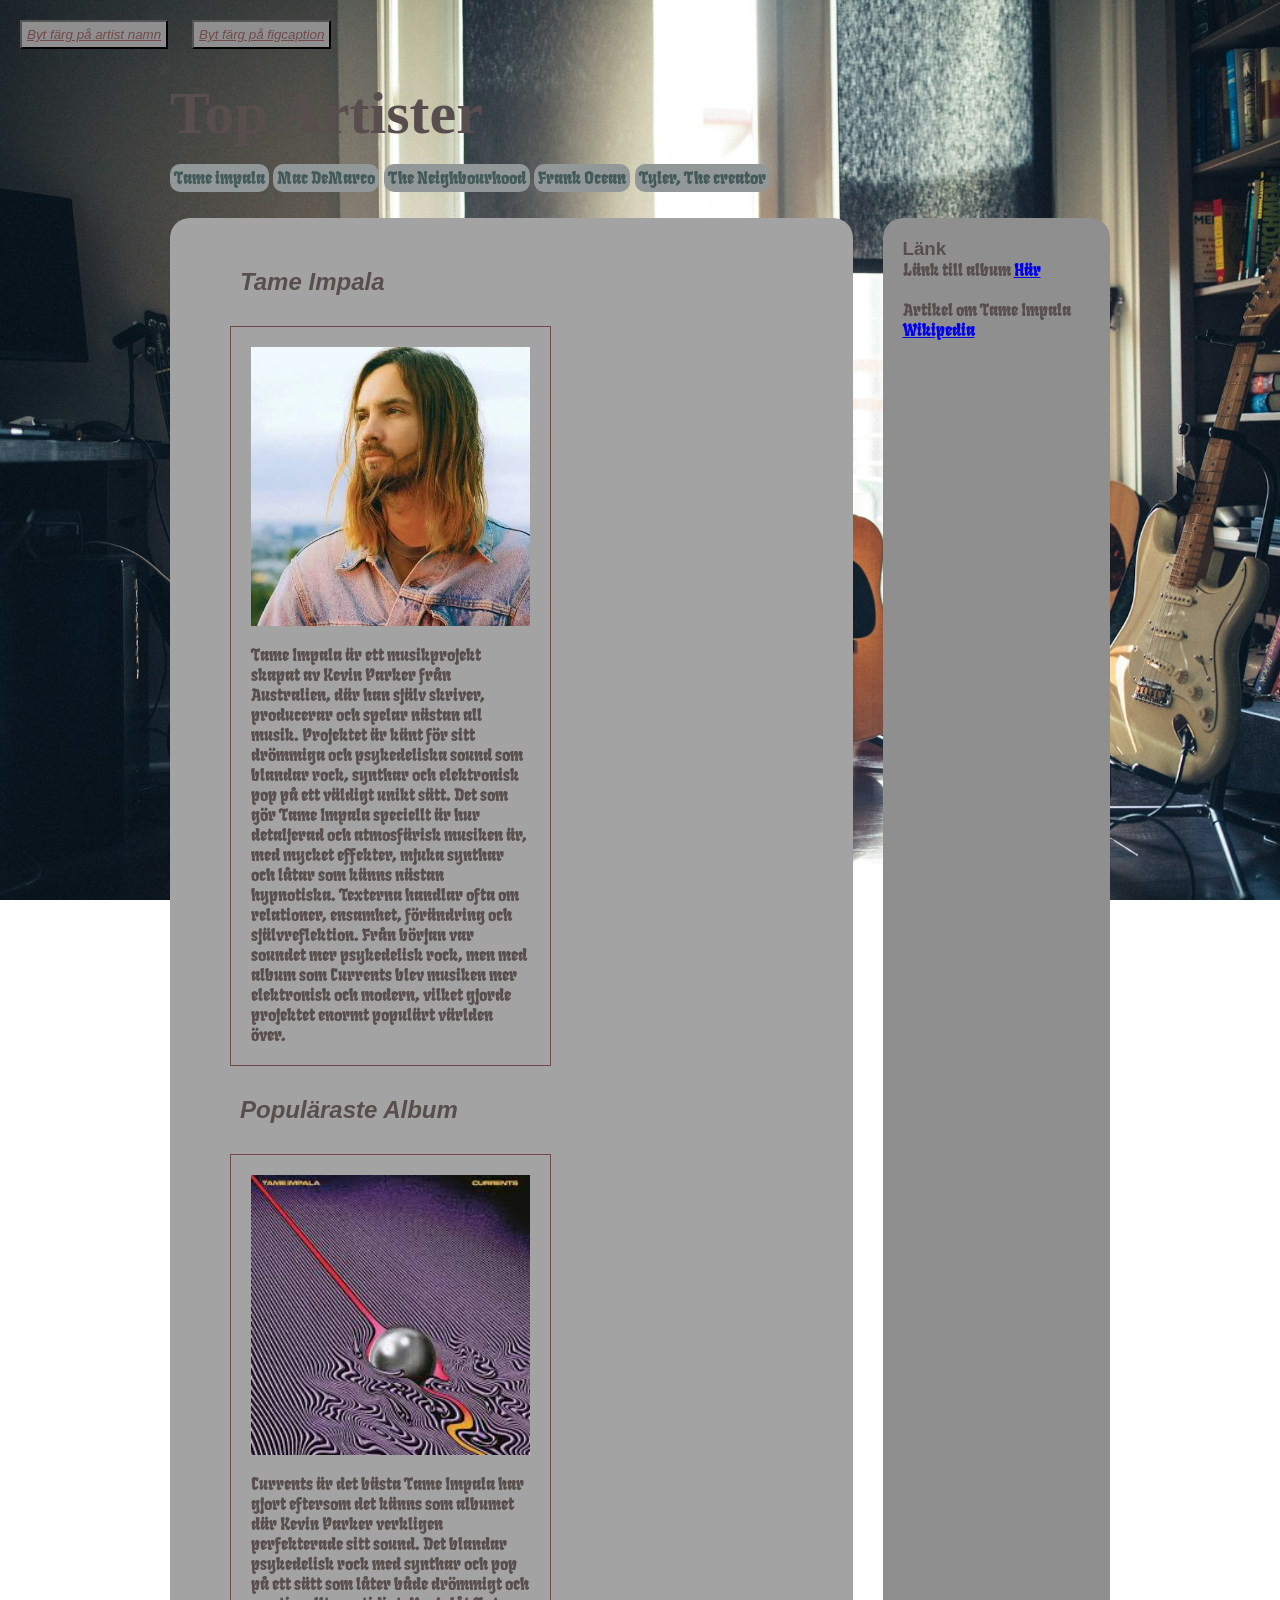
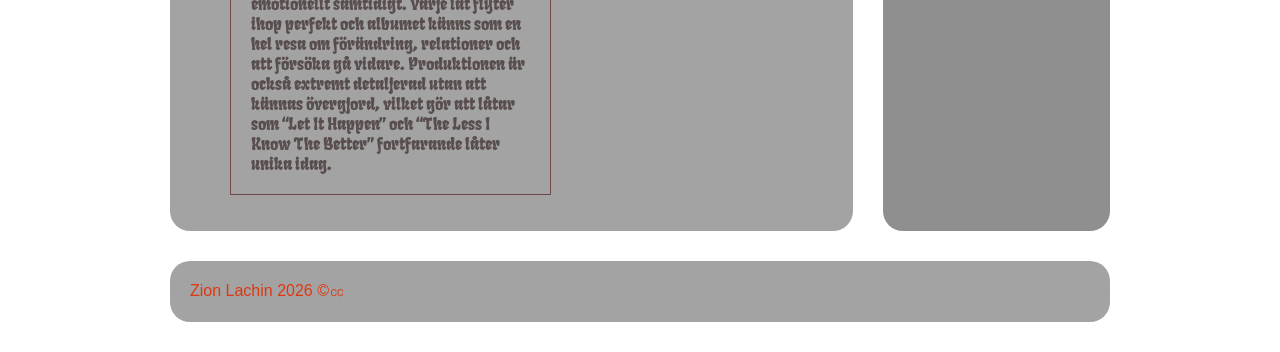
<file: index1.html>
<!DOCTYPE html>
<html lang="sv">

<head>
    <meta charset="UTF-8">
    <meta name="viewport" content="width=device-width, initial-scale=1.0">
    <title>Document</title>
    <link rel="stylesheet" href="style.css"> 
</head>


<body>
     <div>
   <button id="knapp-artister"><u><i>Byt färg på artist namn</i></u></button>
   <button id="knapp-text"><u><i>Byt färg på figcaption</i></u></button>
   <script src="index1.js"></script> </div>


    <div class="kontainer">
        <header>
            <h1>Top Artister</h1>
            <nav>
                <a class="aktiv" href="index1.html">Tame impala</a>
                <a href="index2.html">Mac DeMarco</a>
                <a href="index3.html">The Neighbourhood</a>
                <a href="index4.html">Frank Ocean</a>
                <a href="index5.html">Tyler, The creator</a>
            </nav>
        </header>
        <main>
            <article>
                <h2>Tame Impala</h2>
                <figure>
                    <img src="./bilder/image.png" alt="">
                    <figcaption>Tame Impala är ett musikprojekt skapat av Kevin Parker från Australien, där han själv
                        skriver, producerar och spelar nästan all musik. Projektet är känt för sitt drömmiga och
                        psykedeliska sound som blandar rock, synthar och elektronisk pop på ett väldigt unikt sätt.
                        Det som gör Tame Impala speciellt är hur detaljerad och atmosfärisk musiken är, med mycket
                        effekter, mjuka synthar och låtar som känns nästan hypnotiska. Texterna handlar ofta om
                        relationer, ensamhet, förändring och självreflektion. Från början var soundet mer psykedelisk
                        rock, men med album som Currents blev musiken mer elektronisk och modern, vilket gjorde
                        projektet enormt populärt världen över.</figcaption>
                </figure>
            </article>

            <article>
                <h2>Populäraste Album</h2>
                <figure>
                    <img src="./bilder/image copy 4.png" alt="">
                    <figcaption>Currents är det bästa Tame Impala har gjort eftersom det känns som albumet där Kevin
                        Parker verkligen perfekterade sitt sound. Det blandar psykedelisk rock med synthar och pop på
                        ett sätt som låter både drömmigt och emotionellt samtidigt. Varje låt flyter ihop perfekt och
                        albumet känns som en hel resa om förändring, relationer och att försöka gå vidare. Produktionen
                        är också extremt detaljerad utan att kännas övergjord, vilket gör att låtar som “Let It Happen”
                        och “The Less I Know The Better” fortfarande låter unika idag.</figcaption>
                </figure>
    
            </article>
        </main>
        <aside>
            <h3>Länk</h3>
            <p>Länk till album
            <a href="https://open.spotify.com/album/79dL7FLiJFOO0EoehUHQBv?si=9OtNbZawT0WXH5IIpWNUzA">Här</a></p>
            <p>Artikel om Tame Impala <a href="https://en.wikipedia.org/wiki/Tame_Impala">Wikipedia</a></p>
        </aside>
        <footer>
            <p>Zion Lachin 2026 &copy;㏄</p>
        </footer>
    </div>
</body>

</html>
</file>
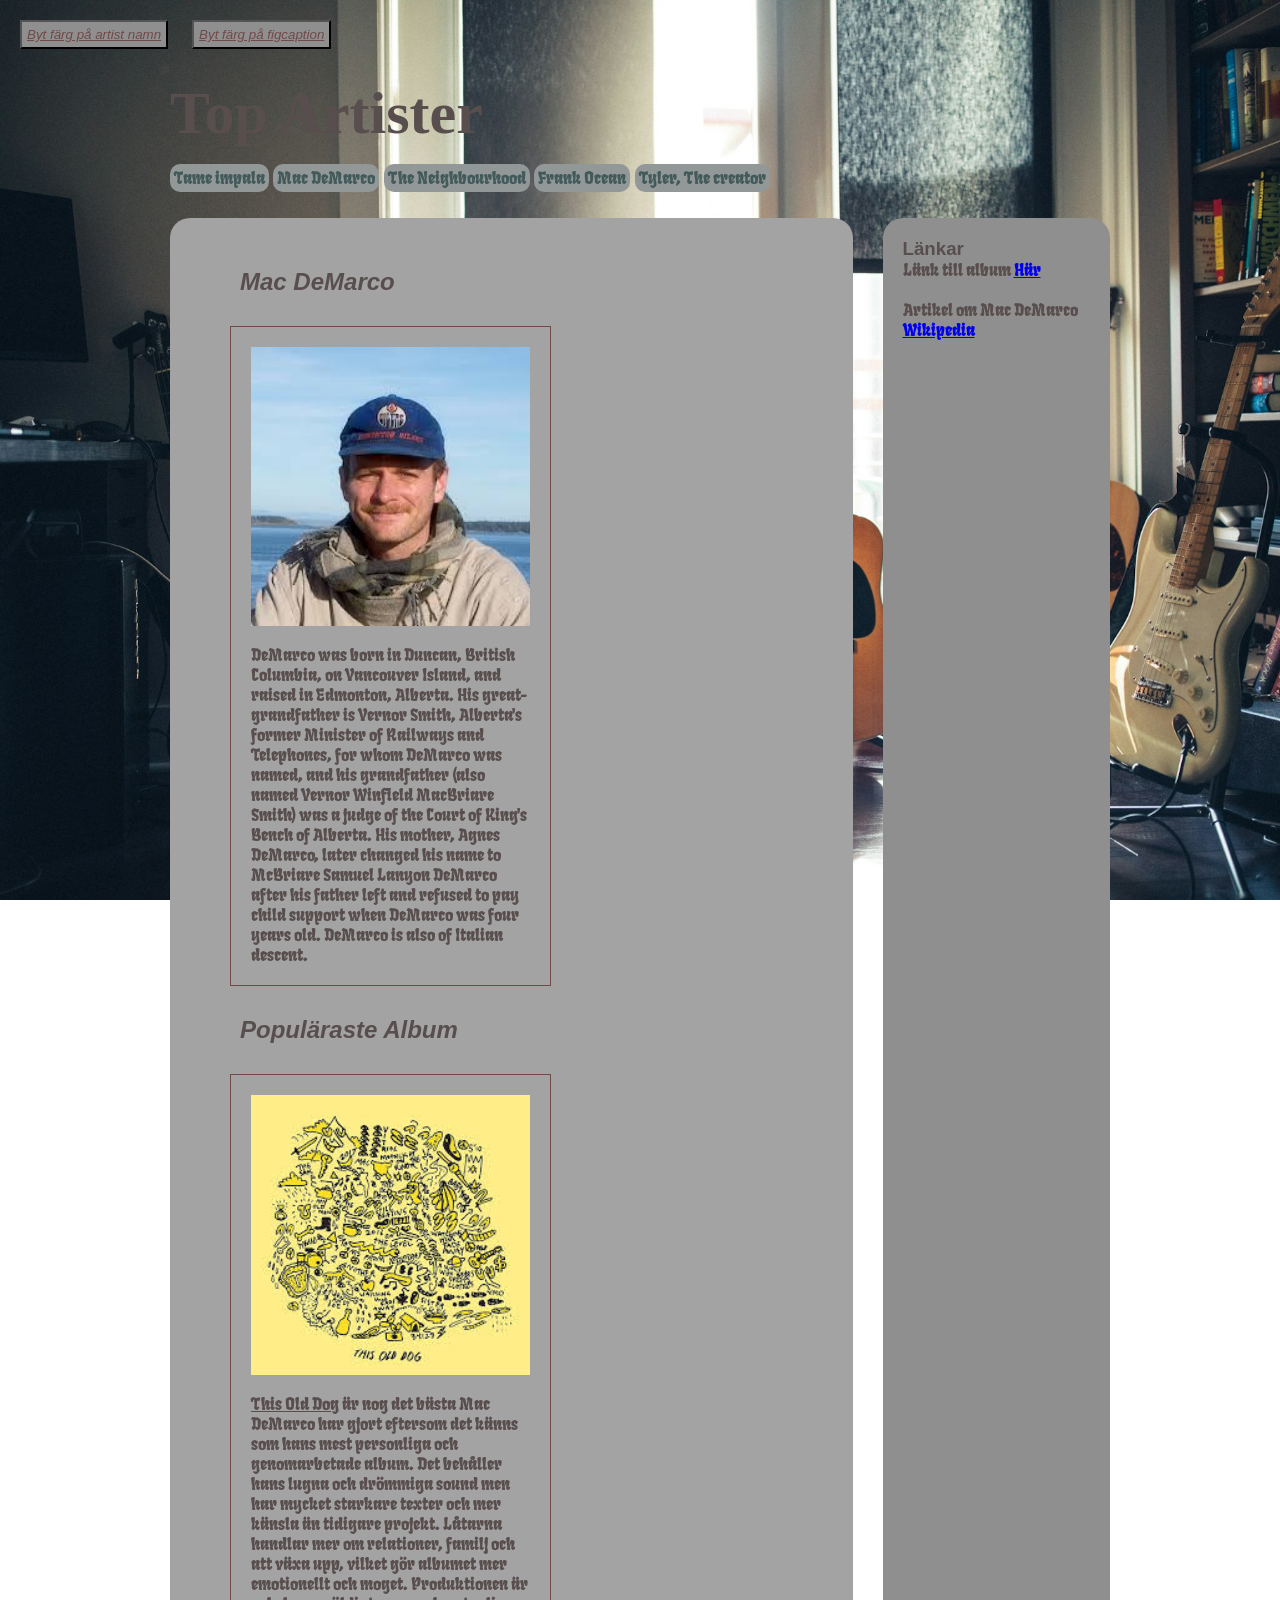
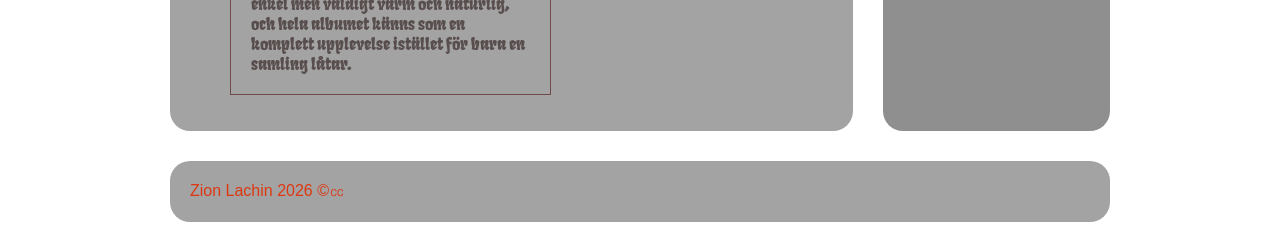
<file: index2.html>
<!DOCTYPE html>
<html lang="sv">

<head>
    <meta charset="UTF-8">
    <meta name="viewport" content="width=device-width, initial-scale=1.0">
    <title>Document</title>
    <link rel="stylesheet" href="style.css">
</head>

<body>
   <div>
   <button id="knapp-artister"><u><i>Byt färg på artist namn</i></u></button>
   <button id="knapp-text"><u><i>Byt färg på figcaption</i></u></button>
   <script src="index1.js"></script> </div>


    <div class="kontainer">
        <header>
            <h1>Top Artister</h1>
            <nav>
                <a href="index1.html">Tame impala</a>
                <a class="aktiv" href="index2.html">Mac DeMarco</a>
                <a href="index3.html">The Neighbourhood</a>
                <a href="index4.html">Frank Ocean</a>
                <a href="index5.html">Tyler, The creator</a>
            </nav>
        </header>
        <main>
            <article>
                <h2>Mac DeMarco</h2>
                <figure>
                    <img src="./bilder/image copy 2.png" alt="">
                    <figcaption>DeMarco was born in Duncan, British Columbia, on Vancouver Island, and raised in Edmonton, Alberta.
                    His great-grandfather is Vernor Smith, Alberta's former Minister of Railways and Telephones, for
                    whom DeMarco was named, and his grandfather (also named Vernor Winfield MacBriare Smith) was a
                    judge of the Court of King's Bench of Alberta. His mother, Agnes DeMarco, later changed his name
                    to McBriare Samuel Lanyon DeMarco after his father left and refused to pay child support when
                    DeMarco was four years old. DeMarco is also of Italian descent.</figcaption>
                </figure>
             
            </article>

            <article>
            <h2>Populäraste Album</h2>
                <figure>
                    <img src="./bilder/image copy 3.png" alt="">
                    <figcaption><u>This Old Dog</u> är nog det bästa Mac DeMarco har gjort eftersom det känns som hans
                        mest personliga och genomarbetade album. Det behåller hans lugna och drömmiga sound men har
                        mycket starkare texter och mer känsla än tidigare projekt. Låtarna handlar mer om relationer,
                        familj och att växa upp, vilket gör albumet mer emotionellt och moget. Produktionen är enkel men
                        väldigt varm och naturlig, och hela albumet känns som en komplett upplevelse istället för bara
                        en samling låtar.</figcaption>
                </figure>

            </article>
        </main>
        <aside>
            <h3>Länkar</h3>
            <p>Länk till album 
            <a href="https://open.spotify.com/album/4NNq2vwTapv4fSJcrZbPH7?si=gSOusOelSzOcYkyEogkbJQ">Här</a></p>
            <p>Artikel om Mac DeMarco <a href="https://en.wikipedia.org/wiki/Mac_DeMarco">Wikipedia</a></p>
        </aside>
        <footer>
            <p>Zion Lachin 2026 &copy;㏄</p>
        </footer>
    </div>
</body>

</html>
</file>
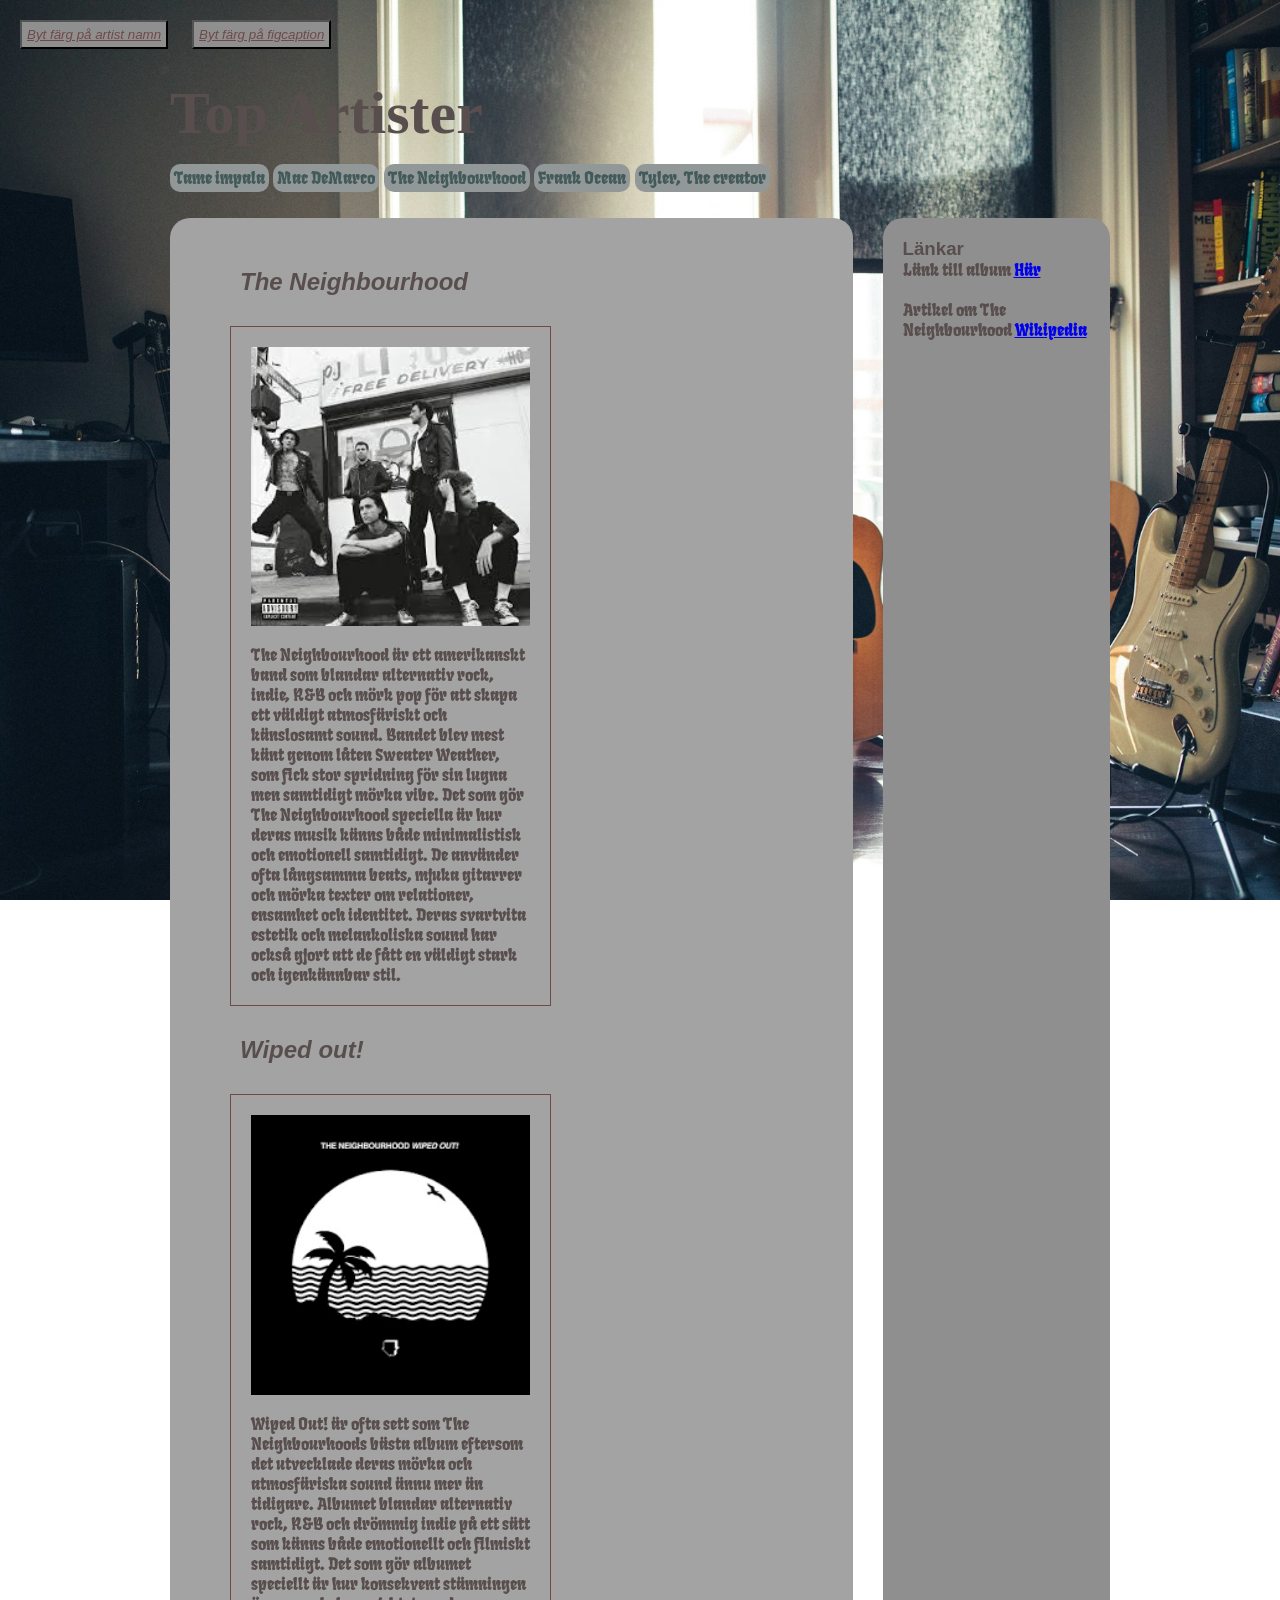
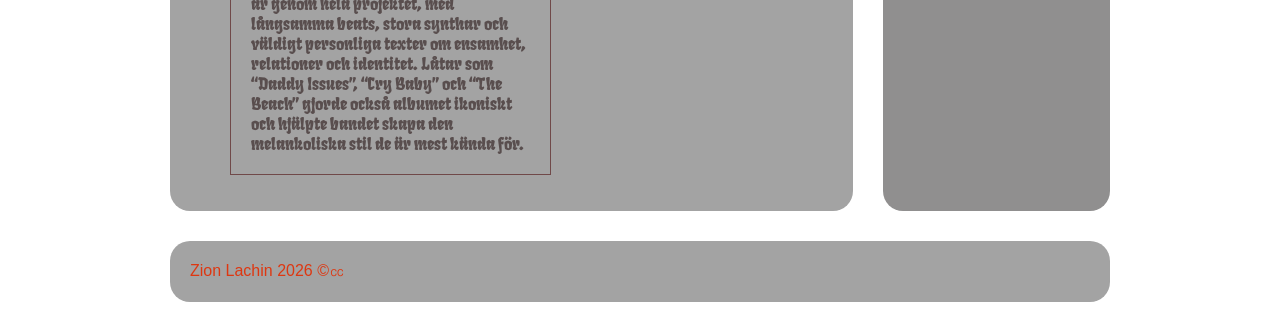
<file: index3.html>
<!DOCTYPE html>
<html lang="sv">

<head>
    <meta charset="UTF-8">
    <meta name="viewport" content="width=device-width, initial-scale=1.0">
    <title>Document</title>
    <link rel="stylesheet" href="style.css">
</head>

<body>
    <div>
   <button id="knapp-artister"><u><i>Byt färg på artist namn</i></u></button>
   <button id="knapp-text"><u><i>Byt färg på figcaption</i></u></button>
   <script src="index1.js"></script> </div>


    <div class="kontainer">
        <header>
            <h1>Top Artister</h1>
            <nav>
                <a href="index1.html">Tame impala</a>
                <a href="index2.html">Mac DeMarco</a>
                <a class="aktiv" href="index3.html">The Neighbourhood</a>
                <a href="index4.html">Frank Ocean</a>
                <a href="index5.html">Tyler, The creator</a>
            </nav>
        </header>
        <main>
            <article>
                <h2>The Neighbourhood</h2>
                <figure>
                    <img src="./bilder/image copy 5.png" alt="">
                    <figcaption>The Neighbourhood är ett amerikanskt band som blandar alternativ rock, indie, R&B och
                        mörk pop för att skapa ett väldigt atmosfäriskt och känslosamt sound. Bandet blev mest känt
                        genom låten Sweater Weather, som fick stor spridning för sin lugna men samtidigt mörka vibe.
                        Det som gör The Neighbourhood speciella är hur deras musik känns både minimalistisk och
                        emotionell samtidigt. De använder ofta långsamma beats, mjuka gitarrer och mörka texter om
                        relationer, ensamhet och identitet. Deras svartvita estetik och melankoliska sound har också
                        gjort att de fått en väldigt stark och igenkännbar stil.</figcaption>
                </figure>

            </article>

            <article>
                <h2>Wiped out!</h2>
                <figure>
                    <img src="./bilder/image copy 6.png" alt="">
                    <figcaption>Wiped Out! är ofta sett som The Neighbourhoods bästa album eftersom det utvecklade deras
                        mörka och atmosfäriska sound ännu mer än tidigare. Albumet blandar alternativ rock, R&B och
                        drömmig indie på ett sätt som känns både emotionellt och filmiskt samtidigt.
                        Det som gör albumet speciellt är hur konsekvent stämningen är genom hela projektet, med
                        långsamma beats, stora synthar och väldigt personliga texter om ensamhet, relationer och
                        identitet. Låtar som “Daddy Issues”, “Cry Baby” och “The Beach” gjorde också albumet ikoniskt
                        och hjälpte bandet skapa den melankoliska stil de är mest kända för.</figcaption>
                </figure>

            </article>
        </main>
        <aside>
            <h3>Länkar</h3>
            <p>Länk till album
            <a href="https://open.spotify.com/album/18iFxjZugvKhuNNMbLjZJF?si=2R8jBFbxQ-elcZcESRSOTg">Här</a></p>
            <p>Artikel om The Neighbourhood <a href="https://en.wikipedia.org/wiki/The_Neighbourhood">Wikipedia</a></p>
        </aside>
        <footer>
            <p>Zion Lachin 2026 &copy;㏄</p>
        </footer>
    </div>
</body>

</html>
</file>
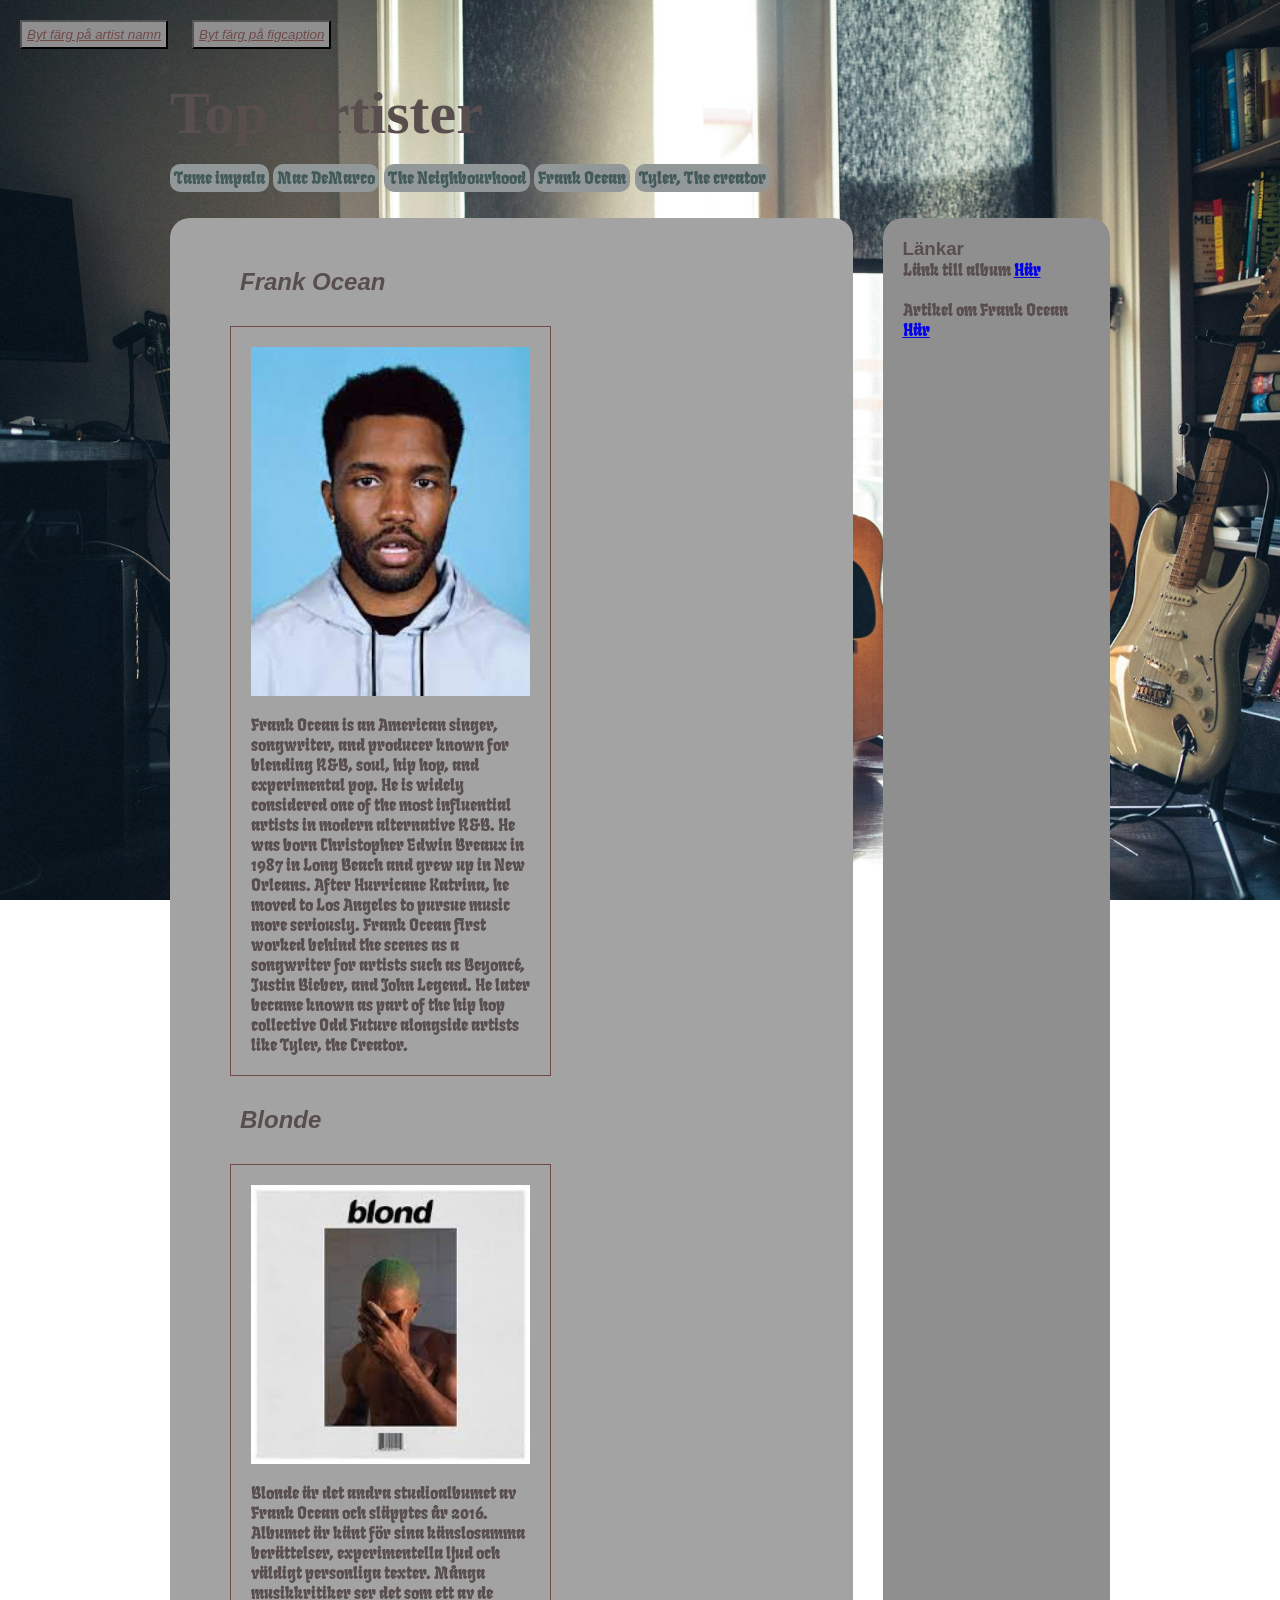
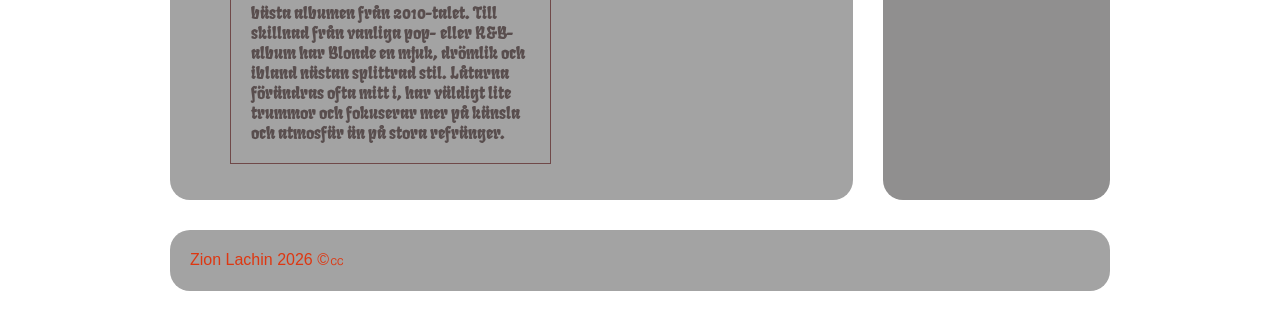
<file: index4.html>
<!DOCTYPE html>
<html lang="sv">

<head>
    <meta charset="UTF-8">
    <meta name="viewport" content="width=device-width, initial-scale=1.0">
    <title>Document</title>
    <link rel="stylesheet" href="style.css">
</head>

<body>
    <div>
    <button id="knapp-artister"><u><i>Byt färg på artist namn</i></u></button>
   <button id="knapp-text"><u><i>Byt färg på figcaption</i></u></button>
   <script src="index1.js"></script> </div>


    <div class="kontainer">
        <header>
            <h1>Top Artister</h1>
            <nav>
                <a href="index1.html">Tame impala</a>
                <a href="index2.html">Mac DeMarco</a>
                <a href="index3.html">The Neighbourhood</a>
                <a class="aktiv" href="index4.html">Frank Ocean</a>
                <a href="index5.html">Tyler, The creator</a>
            </nav>
        </header>
        <main>
            <article>
                <h2>Frank Ocean</h2>
                <figure>
                    <img src="./bilder/image copy 7.png" alt="">
                    <figcaption>Frank Ocean is an American singer, songwriter, and producer known for blending R&B,
                        soul, hip hop, and experimental pop. He is widely considered one of the most influential artists
                        in modern alternative R&B. He was born Christopher Edwin Breaux in 1987 in Long Beach and grew
                        up in New Orleans. After
                        Hurricane Katrina, he moved to Los Angeles to pursue music more seriously. Frank Ocean first
                        worked behind the scenes as a songwriter for artists such as Beyoncé, Justin
                        Bieber, and John Legend. He later became known as part of the hip hop collective Odd Future
                        alongside artists like Tyler, the Creator.</figcaption>
                </figure>
            </article>

            <article>
                <h2>Blonde</h2>
                <figure>
                    <img src="./bilder/image copy 8.png" alt="">
                    <figcaption>Blonde är det andra studioalbumet av Frank Ocean och släpptes år 2016. Albumet är känt
                        för sina känslosamma berättelser, experimentella ljud och väldigt personliga texter. Många
                        musikkritiker ser det som ett av de bästa albumen från 2010-talet. Till skillnad från vanliga pop- eller R&B-album har Blonde en mjuk, drömlik och ibland nästan
                        splittrad stil. Låtarna förändras ofta mitt i, har väldigt lite trummor och fokuserar mer på
                        känsla och atmosfär än på stora refränger.</figcaption>
                </figure>
            </article>
        </main>
        <aside>
            <h3>Länkar</h3><p>Länk till album
            <a href="https://open.spotify.com/album/3mH6qwIy9crq0I9YQbOuDf?si=3184202aaf444a68">Här</a></p>
            <p>Artikel om Frank Ocean <a href="https://en.wikipedia.org/wiki/Frank_Ocean">Här</a></p>
        </aside>
        <footer>
            <p>Zion Lachin 2026 &copy;㏄</p>
        </footer>
    </div>
</body>

</html>
</file>
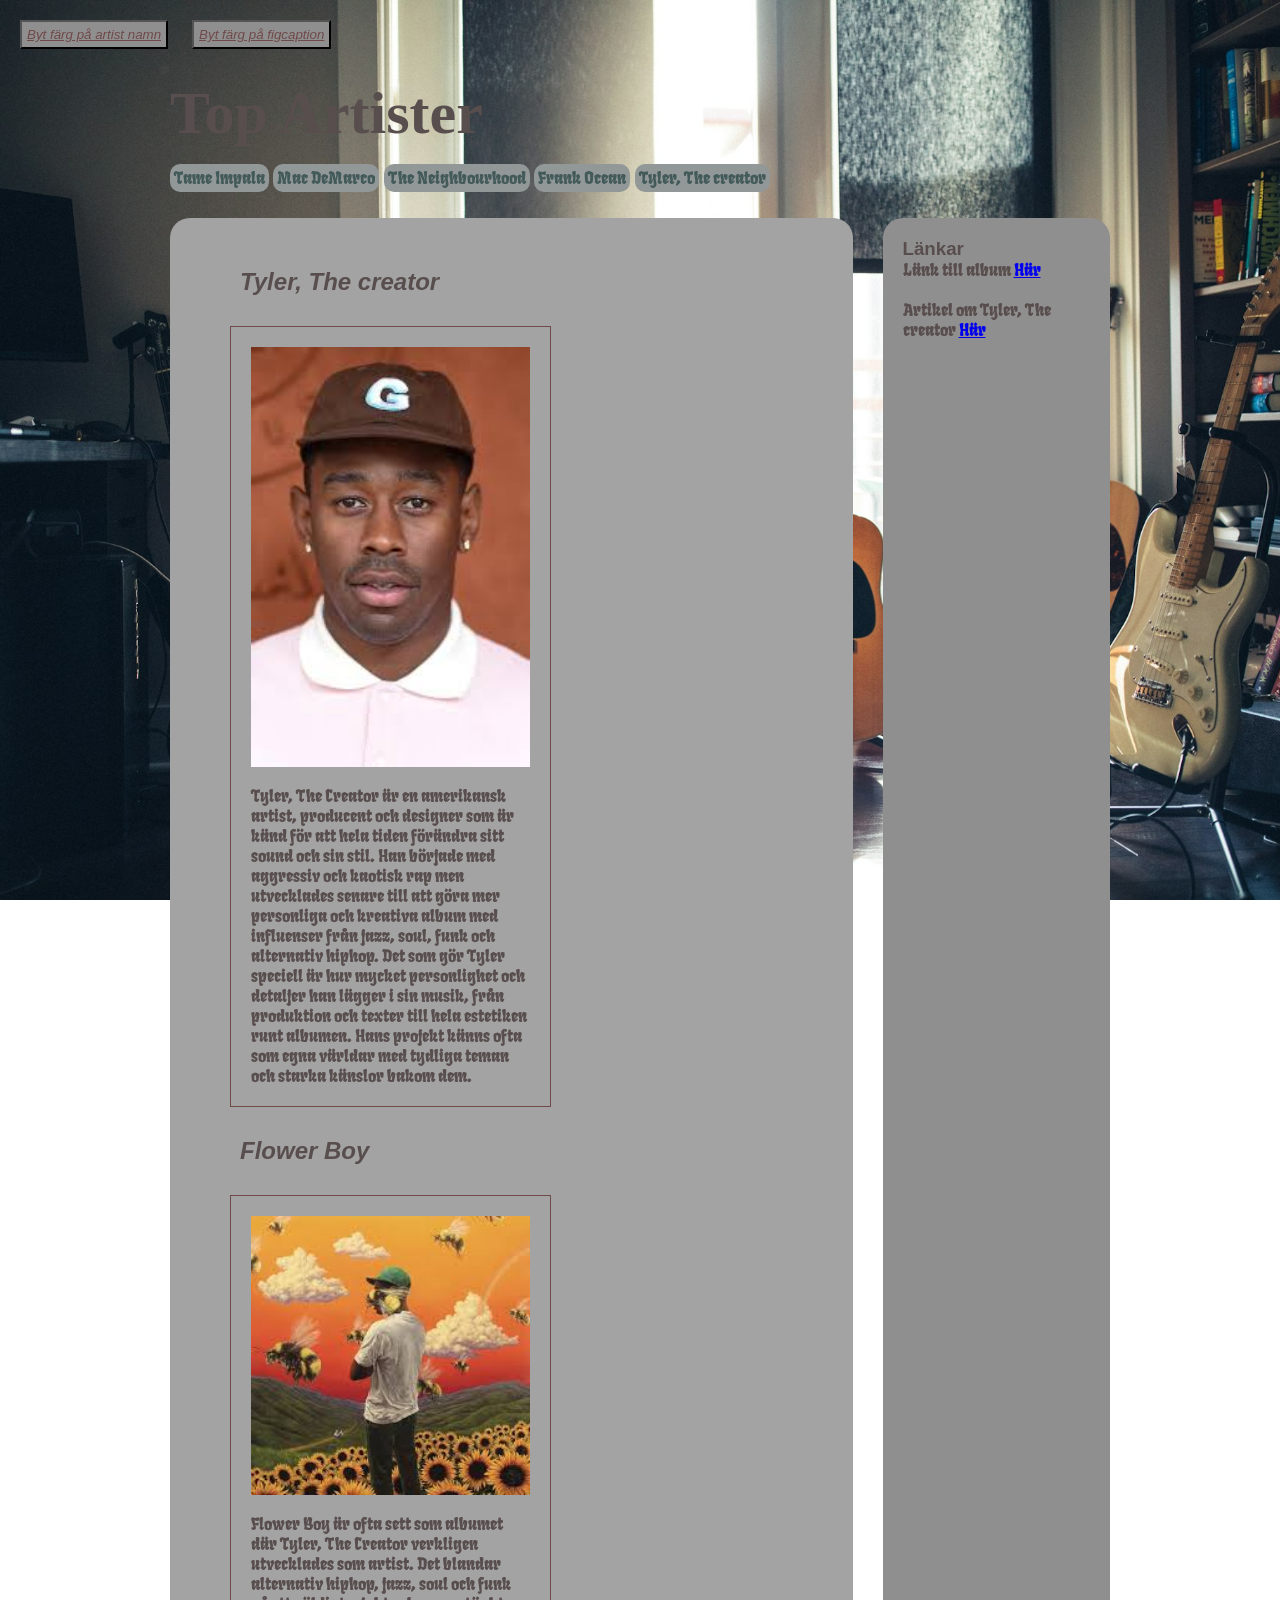
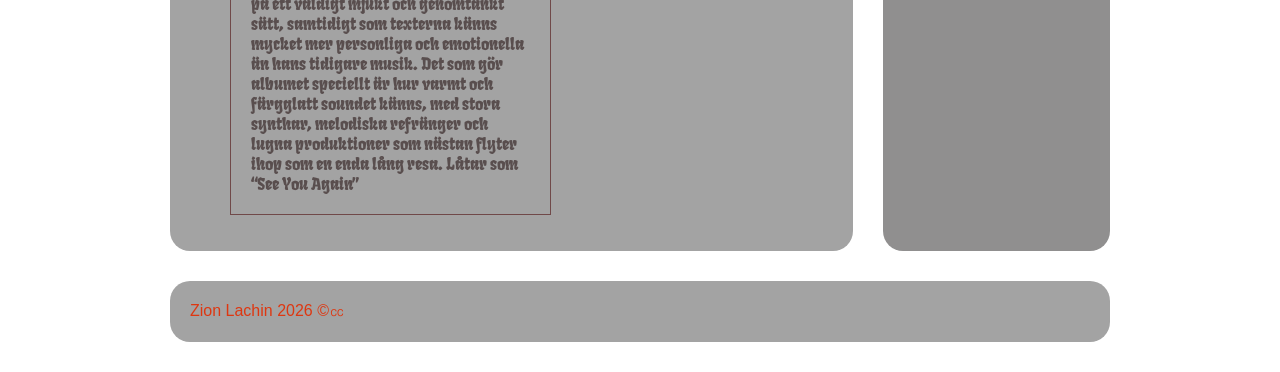
<file: index5.html>
<!DOCTYPE html>
<html lang="sv">

<head>
    <meta charset="UTF-8">
    <meta name="viewport" content="width=device-width, initial-scale=1.0">
    <title>Document</title>
    <link rel="stylesheet" href="style.css">
</head>

<body>
   <div>
   <button id="knapp-artister"><u><i>Byt färg på artist namn</i></u></button>
   <button id="knapp-text"><u><i>Byt färg på figcaption</i></u></button>
   <script src="index1.js"></script> </div>

    <div class="kontainer">
        <header>
            <h1>Top Artister</h1>
            <nav>
                <a href="index1.html">Tame Impala</a>
                <a href="index2.html">Mac DeMarco</a>
                <a href="index3.html">The Neighbourhood</a>
                <a href="index4.html">Frank Ocean</a>
                <a class="aktiv" href="index5.html">Tyler, The creator</a>
            </nav>
        </header>
        <main>
            <article>
                <h2>Tyler, The creator</h2>
                <figure>
                    <img src="./bilder/image copy 9.png" alt="">
                    <figcaption>Tyler, The Creator är en amerikansk artist, producent och designer som är känd för att
                        hela tiden förändra sitt sound och sin stil. Han började med aggressiv och kaotisk rap men
                        utvecklades senare till att göra mer personliga och kreativa album med influenser från jazz,
                        soul, funk och alternativ hiphop. Det som gör Tyler speciell är hur mycket personlighet och
                        detaljer han lägger i sin musik, från
                        produktion och texter till hela estetiken runt albumen. Hans projekt känns ofta som egna världar
                        med tydliga teman och starka känslor bakom dem.</figcaption>
                </figure>

            </article>

            <article>
                <h2>Flower Boy</h2>

                <figure>
                    <img src="./bilder/image copy 10.png" alt="">
                    <figcaption>Flower Boy är ofta sett som albumet där Tyler, The Creator verkligen utvecklades som
                        artist. Det blandar alternativ hiphop, jazz, soul och funk på ett väldigt mjukt och genomtänkt
                        sätt, samtidigt som texterna känns mycket mer personliga och emotionella än hans tidigare musik.
                        Det som gör albumet speciellt är hur varmt och färgglatt soundet känns, med stora synthar,
                        melodiska refränger och lugna produktioner som nästan flyter ihop som en enda lång resa. Låtar
                        som “See You Again”</figcaption>
                </figure>

            </article>
        </main>
        <aside>
            <h3>Länkar</h3> <p>Länk till album
            <a href="https://open.spotify.com/album/2nkto6YNI4rUYTLqEwWJ3o?si=RsqEufyAR5ecLJNsk8w0Hg">Här</a></p>
            <p>Artikel om Tyler, The creator <a href="https://sv.wikipedia.org/wiki/Tyler,_the_Creator">Här</a></p>
        </aside>
        <footer>
            <p>Zion Lachin 2026 &copy;㏄</p>
        </footer>
    </div>
</body>

</html>
</file>
<file: style.css>
@import url('https://fonts.googleapis.com/css2?family=Fruktur:ital@0;1&display=swap');
/* Enkel CSS-reset */
html {
    box-sizing: border-box;
}
*, *:before, *:after {
    box-sizing: inherit;
}
body, h1, h2, h3, h4, h5, h6, p, ul {
    margin: 0;
    padding: 0;
}
img{
    width: 100%;
}

/* sidan */
body{ font-family: "Merriweather", serif;
    background-image: url(./bilder/wes-hicks-MEL-jJnm7RQ-unsplash.jpg);
    background-size: cover;
    background-attachment: fixed;
    
}

body button{
    margin-top: 20px;
    margin-left: 20px;
    padding: 5px;
    color: #704949;
    background-color: #908f8f;

}


.kontainer{ font-family: 'Lucida Sans', 'Lucida Sans Regular', 'Lucida Grande', 'Lucida Sans Unicode', Geneva, Verdana, sans-serif;
width: 1000px;
margin: auto;
padding: 30px;
display: grid;
grid-template-columns: 3fr 1fr;
gap: 30px;
grid-template-areas:
"sidhuvud sidhuvud"
"innehåll sidebar"
"sidfot sidfot"; 
color: #594e4e;
}

/* sidhuvudet & menyn */
header{
grid-area: sidhuvud;

}
header h1 {font-family: "Gravitas One", serif;
font-size: 60px;
margin-bottom: 20px;
}


/* Innehållet på sidan */
main{background-color: #a3a3a3;
    border-radius: 20px;
    padding: 20px;
grid-area: innehåll;

}

main article figure{
width: 50%;
padding: 20px;
border: 1px solid #704949;
 font-family: "Fruktur", system-ui;

}

main article h2{
    margin-bottom: 30px;
    margin-top: 30px;
    font-style: italic;
    margin-left: 50px;
}

main article figcaption{
margin-top: 15px;

}


/* sidebar */
aside{background-color: #908f8f;
    border-radius: 20px;
    padding: 20px;
grid-area: sidebar;

}

aside p{
    margin-bottom: 20px;
     font-family: "Fruktur", system-ui;
}

header nav a{
    background-color: rgb(146, 151, 151);
     font-family: "Fruktur", system-ui;
     color: rgb(67, 90, 90);
     padding: 4px;
     border-radius: 10px;
     text-decoration: none;
}

header nav a:hover{
    background-color: #000000;
    
}

/* sidefoten */
footer {
background-color: #a3a3a3;
    border-radius: 20px;
    padding: 20px;
grid-area: sidfot;


}
footer p {color: rgb(222, 55, 17);}
</file>
